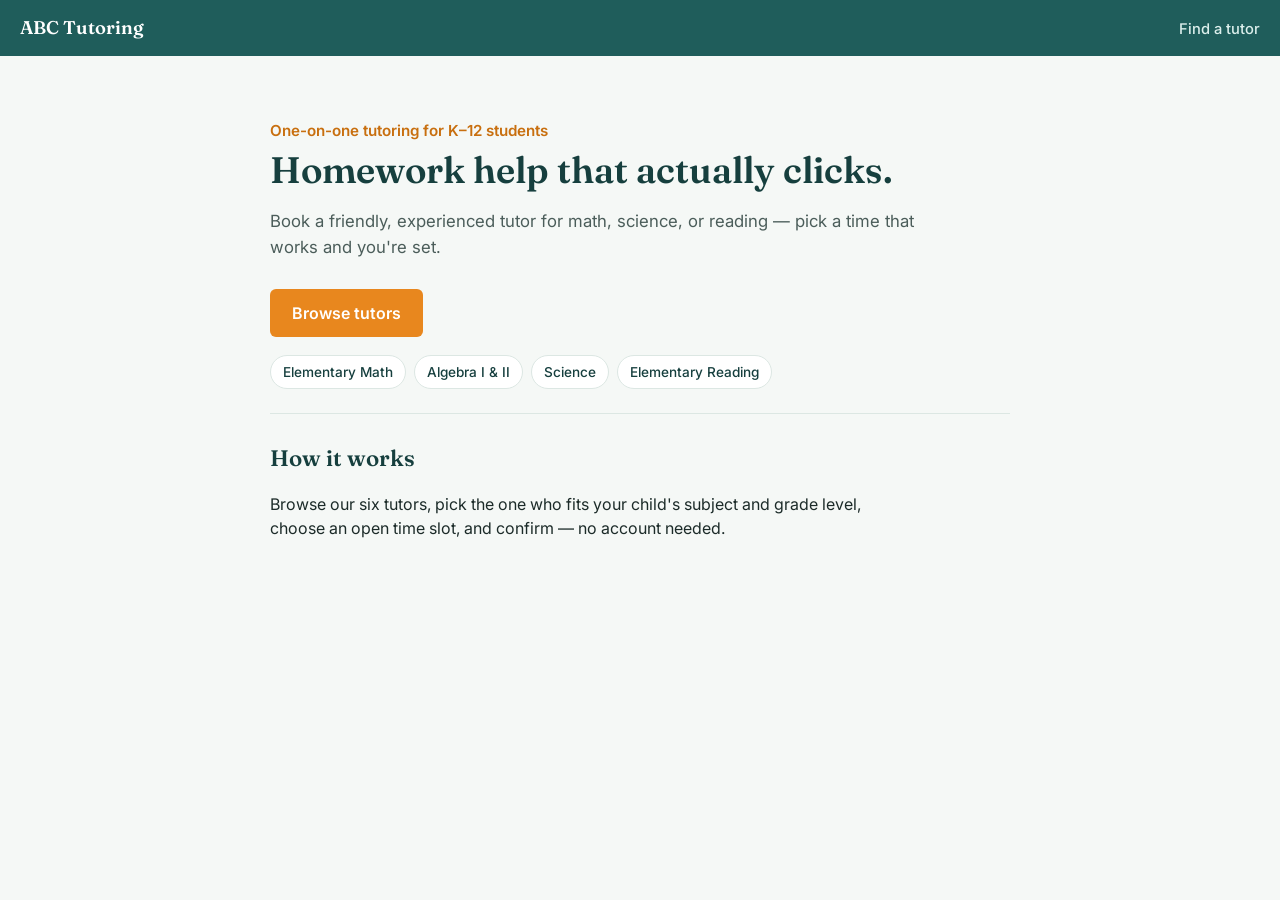
<file: index.html>
<!DOCTYPE html>
<html lang="en">
<head>
<meta charset="UTF-8">
<meta name="viewport" content="width=device-width, initial-scale=1.0">
<title>ABC Tutoring</title>
<link rel="stylesheet" href="css/styles.css">
<script src="js/posthog-init.js"></script>
</head>
<body>

<nav class="site-nav">
  <a class="brand" href="index.html">ABC Tutoring</a>
  <div class="links">
    <a href="tutors.html">Find a tutor</a>
  </div>
</nav>

<main>
  <section class="hero">
    <div class="eyebrow-note">One-on-one tutoring for K–12 students</div>
    <h1>Homework help that actually clicks.</h1>
    <p>Book a friendly, experienced tutor for math, science, or reading — pick a time that works and you're set.</p>
    <a class="cta-button" href="tutors.html">Browse tutors</a>

    <div class="subject-row">
      <span class="subject-pill">Elementary Math</span>
      <span class="subject-pill">Algebra I & II</span>
      <span class="subject-pill">Science</span>
      <span class="subject-pill">Elementary Reading</span>
    </div>
  </section>

  <section>
    <h2>How it works</h2>
    <p>Browse our six tutors, pick the one who fits your child's subject and grade level, choose an open time slot, and confirm — no account needed.</p>
  </section>
</main>

</body>
</html>
</file>
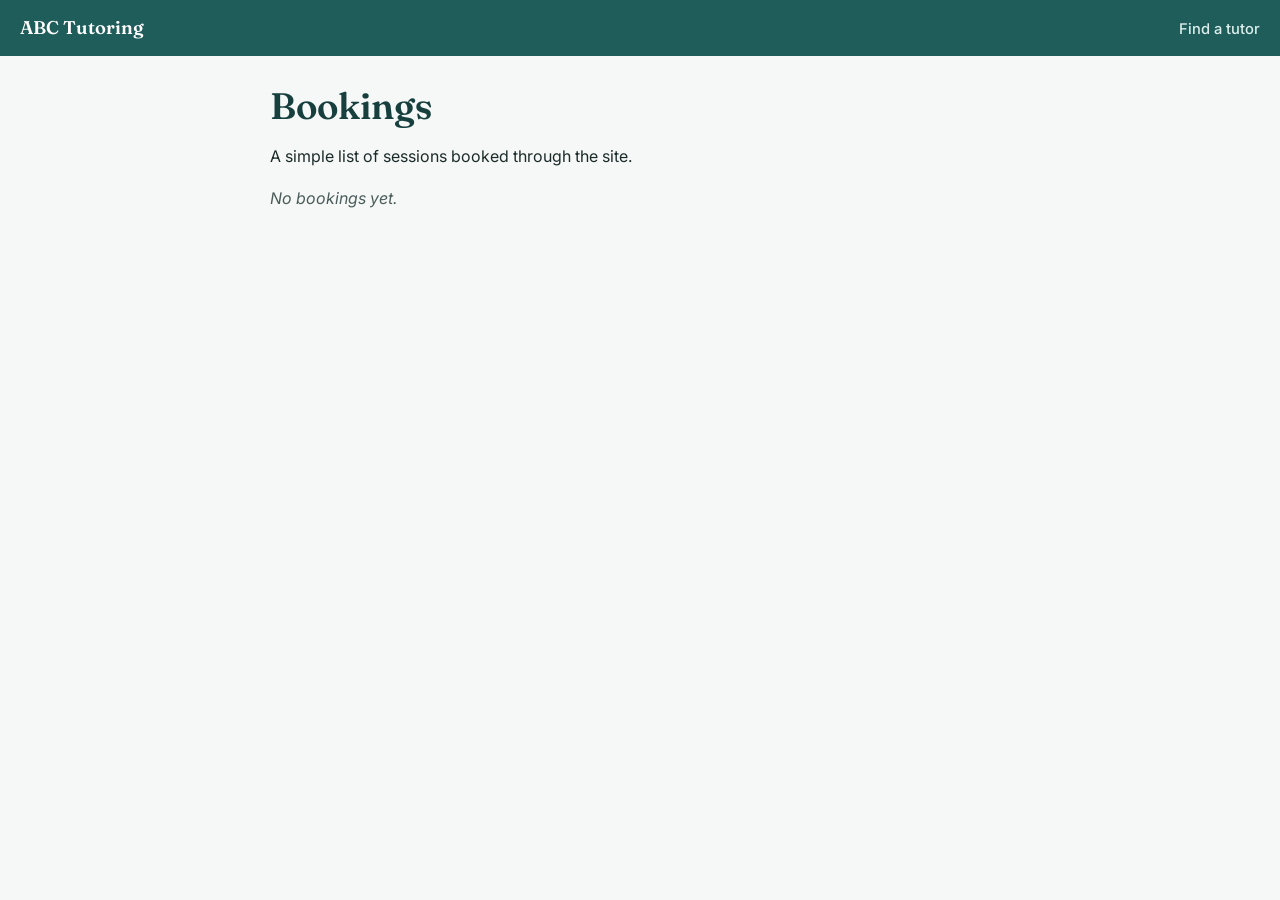
<file: bookings.html>
<!DOCTYPE html>
<html lang="en">
<head>
<meta charset="UTF-8">
<meta name="viewport" content="width=device-width, initial-scale=1.0">
<title>Bookings — ABC Tutoring</title>
<link rel="stylesheet" href="css/styles.css">
<script src="js/posthog-init.js"></script>
</head>
<body>

<nav class="site-nav">
  <a class="brand" href="index.html">ABC Tutoring</a>
  <div class="links">
    <a href="tutors.html">Find a tutor</a>
  </div>
</nav>

<main>
  <h1>Bookings</h1>
  <p>A simple list of sessions booked through the site.</p>
  <div id="bookings-table" style="margin-top:18px;"></div>
</main>

<script src="js/data.js"></script>
<script>
  const bookings = loadBookings();
  const container = document.getElementById("bookings-table");

  if (bookings.length === 0) {
    container.innerHTML = `<p class="empty-note">No bookings yet.</p>`;
  } else {
    const rows = bookings.map(b => `
      <tr>
        <td>${b.day} ${b.time}</td>
        <td>${b.tutorName}</td>
        <td>${b.studentFirstName} (Gr. ${b.studentGrade})</td>
        <td>${b.subject}</td>
        <td>${b.parentName}<br>${b.parentEmail}</td>
      </tr>
    `).join("");

    container.innerHTML = `
      <table>
        <thead>
          <tr><th>When</th><th>Tutor</th><th>Student</th><th>Subject</th><th>Parent</th></tr>
        </thead>
        <tbody>${rows}</tbody>
      </table>
    `;
  }
</script>

</body>
</html>
</file>
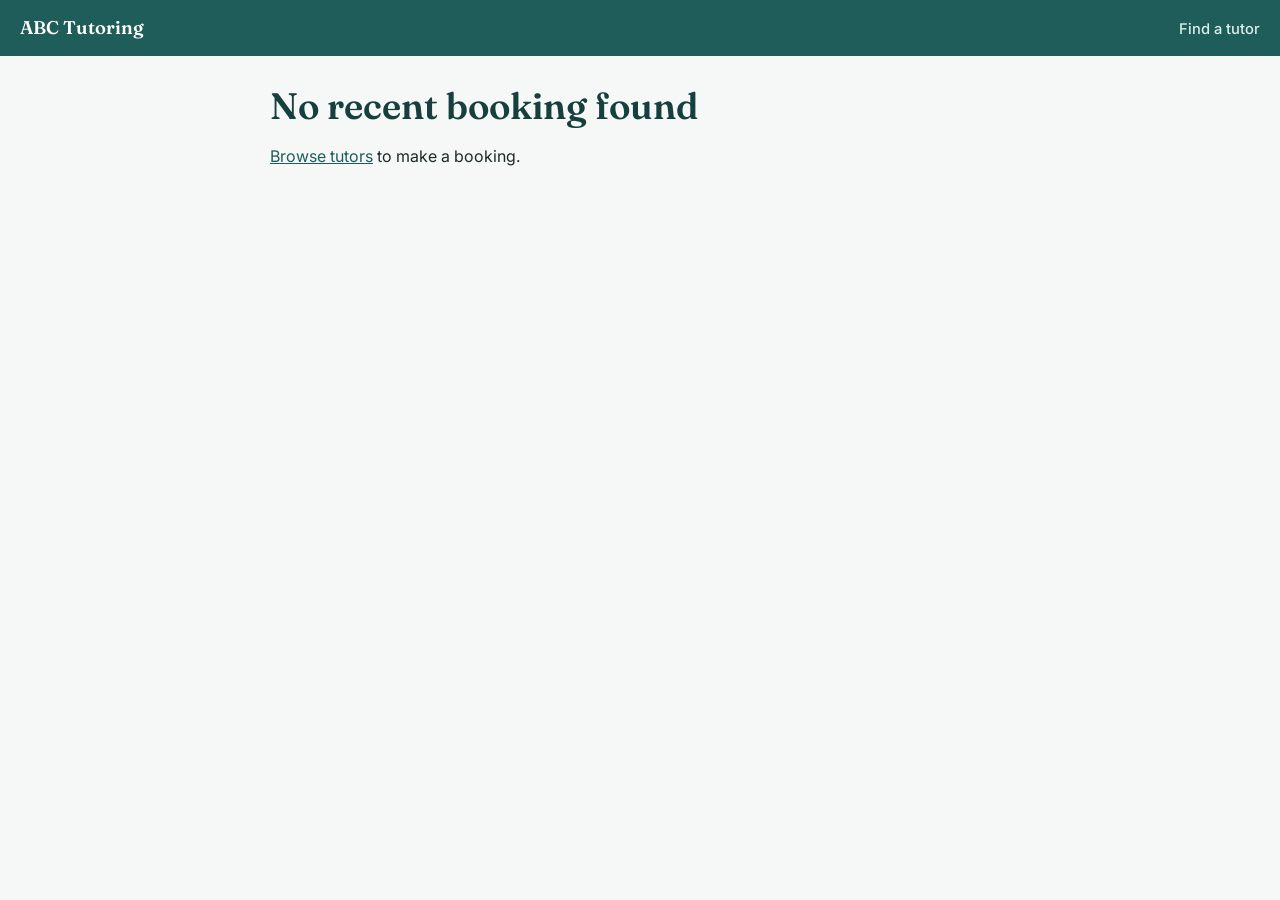
<file: confirmation.html>
<!DOCTYPE html>
<html lang="en">
<head>
<meta charset="UTF-8">
<meta name="viewport" content="width=device-width, initial-scale=1.0">
<title>Booking Confirmed — ABC Tutoring</title>
<link rel="stylesheet" href="css/styles.css">
<script src="js/posthog-init.js"></script>
</head>
<body>

<nav class="site-nav">
  <a class="brand" href="index.html">ABC Tutoring</a>
  <div class="links">
    <a href="tutors.html">Find a tutor</a>
  </div>
</nav>

<main id="main-content"></main>

<script>
  const raw = sessionStorage.getItem("last_booking");
  const main = document.getElementById("main-content");

  if (!raw) {
    main.innerHTML = `<h1>No recent booking found</h1><p><a href="tutors.html">Browse tutors</a> to make a booking.</p>`;
  } else {
    const b = JSON.parse(raw);
    main.innerHTML = `
      <h1>You're booked!</h1>
      <div class="confirmation-box">
        <p><strong>${b.studentFirstName}</strong> (Grade ${b.studentGrade}) is booked with
        <strong>${b.tutorName}</strong> for <strong>${b.subject}</strong>.</p>
        <p><strong>${b.day} at ${b.time}</strong></p>
        <p>We'll be in touch at ${b.parentEmail} if anything changes. Feel free to screenshot this page for your records.</p>
      </div>
      <p style="margin-top:20px;"><a href="tutors.html">Book another session</a></p>
    `;
  }
</script>

</body>
</html>
</file>
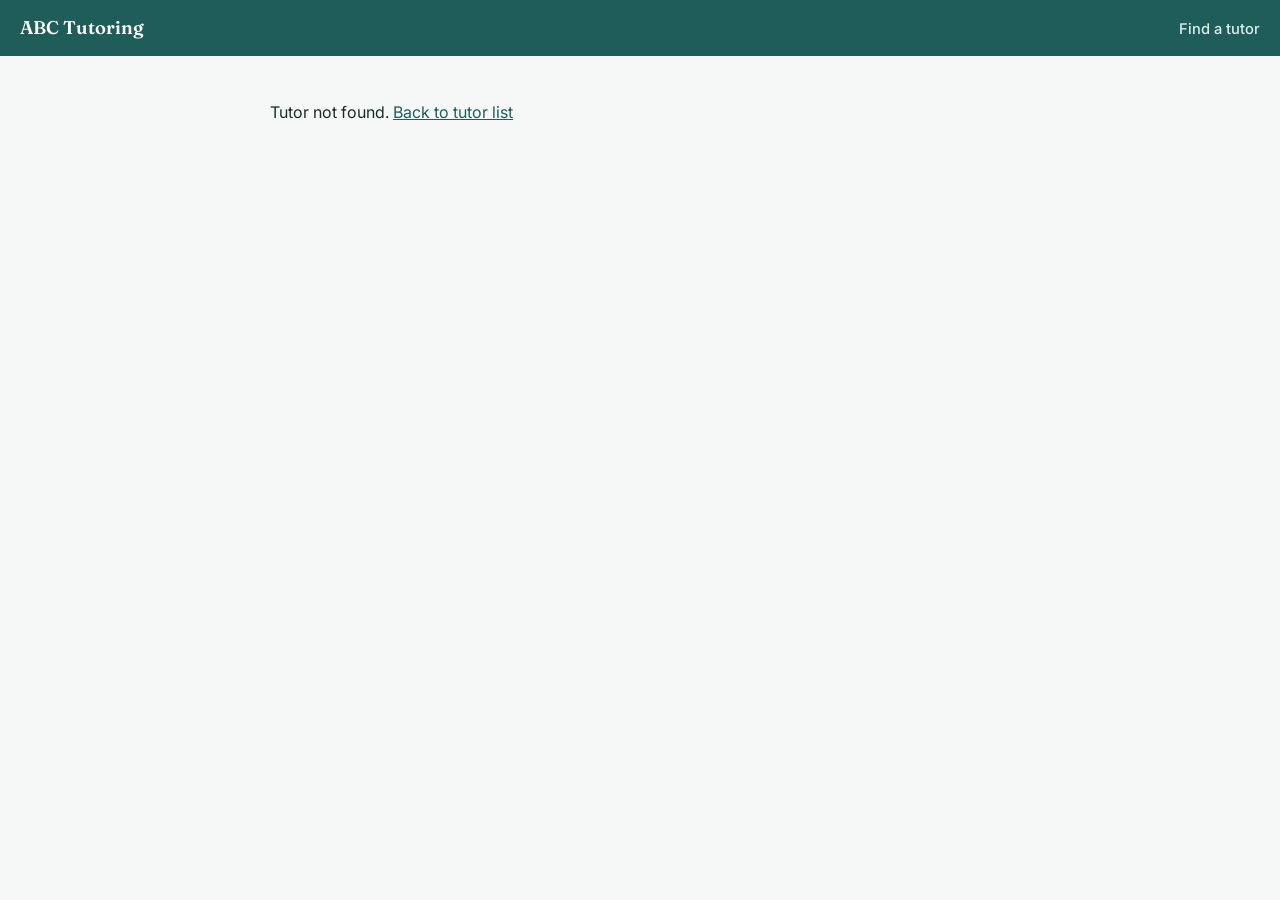
<file: tutor.html>
<!DOCTYPE html>
<html lang="en">
<head>
<meta charset="UTF-8">
<meta name="viewport" content="width=device-width, initial-scale=1.0">
<title>Tutor Profile — ABC Tutoring</title>
<link rel="stylesheet" href="css/styles.css">
<script src="js/posthog-init.js"></script>
</head>
<body>

<nav class="site-nav">
  <a class="brand" href="index.html">ABC Tutoring</a>
  <div class="links">
    <a href="tutors.html">Find a tutor</a>
  </div>
</nav>

<main id="main-content">
  <!-- Populated by JS -->
</main>

<script src="js/data.js"></script>
<script>
  const params = new URLSearchParams(window.location.search);
  const tutorId = params.get("id");
  const tutor = getTutorById(tutorId);
  const main = document.getElementById("main-content");

  if (!tutor) {
    main.innerHTML = `<p>Tutor not found. <a href="tutors.html">Back to tutor list</a></p>`;
  } else {
    renderProfile();
  }

  function renderProfile() {
    main.innerHTML = `
      <div class="profile-header">
        <img src="${tutor.photo}" alt="${tutor.name}">
        <div>
          <h1>${tutor.name}</h1>
          <div class="profile-facts">${tutor.grades} &middot; $${tutor.rate}/hr</div>
        </div>
      </div>
      <p class="profile-facts"><strong>Subjects:</strong> ${tutor.subjects.join(", ")}</p>

      <section class="slots-section">
        <h2>Pick a time</h2>
        <div class="slot-list" id="slot-list"></div>
      </section>

      <section class="booking-form hidden" id="booking-form-section">
        <h2>Booking details</h2>
        <div class="selected-slot-note" id="selected-slot-note"></div>
        <form id="booking-form">
          <label for="parentName">Parent name</label>
          <input type="text" id="parentName" required>

          <label for="parentEmail">Parent email</label>
          <input type="email" id="parentEmail" required>

          <label for="studentFirstName">Student's first name</label>
          <input type="text" id="studentFirstName" required>

          <label for="studentGrade">Student's grade</label>
          <select id="studentGrade" required>
            <option value="">Select grade</option>
            ${["K","1","2","3","4","5","6","7","8","9","10"].map(g => `<option value="${g}">${g}</option>`).join("")}
          </select>

          <label for="subject">Subject</label>
          <select id="subject" required>
            ${tutor.subjects.map(s => `<option value="${s}">${s}</option>`).join("")}
          </select>

          <button type="submit" class="cta-button" style="margin-top:18px;">Confirm booking</button>
        </form>
      </section>
    `;

    renderSlots();

    document.getElementById("booking-form").addEventListener("submit", handleBookingSubmit);

    // Track that this tutor's profile was viewed
    if (window.posthog) {
      posthog.capture("tutor_profile_viewed", {
        tutor_id: tutor.id,
        tutor_name: tutor.name
      });
    }
  }

  let selectedSlot = null;

  function renderSlots() {
    const slotList = document.getElementById("slot-list");
    slotList.innerHTML = "";
    tutor.slots.forEach(slot => {
      const btn = document.createElement("button");
      btn.type = "button";
      btn.className = "slot-button" + (slot.booked ? " taken" : "");
      btn.textContent = `${slot.day} ${slot.time}`;
      btn.disabled = slot.booked;
      if (!slot.booked) {
        btn.addEventListener("click", () => selectSlot(slot));
      }
      slotList.appendChild(btn);
    });
  }

  function selectSlot(slot) {
    selectedSlot = slot;
    document.getElementById("booking-form-section").classList.remove("hidden");
    document.getElementById("selected-slot-note").textContent =
      `Booking ${tutor.name} — ${slot.day} at ${slot.time}`;
    document.getElementById("booking-form-section").scrollIntoView({ behavior: "smooth" });

    if (window.posthog) {
      posthog.capture("booking_started", {
        tutor_id: tutor.id,
        tutor_name: tutor.name,
        day: slot.day,
        time: slot.time
      });
    }
  }

  function handleBookingSubmit(e) {
    e.preventDefault();
    if (!selectedSlot) return;

    const booking = {
      tutorId: tutor.id,
      tutorName: tutor.name,
      day: selectedSlot.day,
      time: selectedSlot.time,
      parentName: document.getElementById("parentName").value,
      parentEmail: document.getElementById("parentEmail").value,
      studentFirstName: document.getElementById("studentFirstName").value,
      studentGrade: document.getElementById("studentGrade").value,
      subject: document.getElementById("subject").value,
      bookedAt: new Date().toISOString()
    };

    saveBooking(booking);
    markSlotBooked(tutor.id, selectedSlot.day, selectedSlot.time);

    if (window.posthog) {
      posthog.capture("booking_completed", {
        tutor_id: tutor.id,
        tutor_name: tutor.name,
        subject: booking.subject,
        student_grade: booking.studentGrade
      });
    }

    // Store the last booking so confirmation.html can show it
    sessionStorage.setItem("last_booking", JSON.stringify(booking));
    window.location.href = "confirmation.html";
  }
</script>

</body>
</html>
</file>
<file: css/styles.css>
@import url('https://fonts.googleapis.com/css2?family=Fraunces:wght@500;600;700&family=Inter:wght@400;500;600;700&display=swap');

:root {
  --teal: #1F5D5B;
  --teal-dark: #163F3E;
  --mint-bg: #F5F8F6;
  --amber: #E8871E;
  --amber-dark: #C86F0F;
  --ink: #1C2B29;
  --ink-soft: #4B5D5A;
  --line: #DCE7E3;
  --white: #FFFFFF;
}

* { box-sizing: border-box; }

body {
  margin: 0;
  font-family: 'Inter', system-ui, sans-serif;
  background: var(--mint-bg);
  color: var(--ink);
  line-height: 1.5;
}

h1, h2, h3 {
  font-family: 'Fraunces', Georgia, serif;
  color: var(--teal-dark);
  margin: 0 0 0.4em 0;
  font-weight: 600;
}

h1 { font-size: 1.9rem; line-height: 1.2; }
h2 { font-size: 1.4rem; }
h3 { font-size: 1.1rem; }

a { color: var(--teal); }

p { max-width: 62ch; }

/* ---- Nav ---- */
.site-nav {
  background: var(--teal);
  padding: 14px 20px;
  display: flex;
  align-items: center;
  justify-content: space-between;
}

.site-nav .brand {
  color: var(--white);
  font-family: 'Fraunces', serif;
  font-weight: 600;
  font-size: 1.15rem;
  text-decoration: none;
}

.site-nav .links a {
  color: #DCEFEC;
  text-decoration: none;
  margin-left: 18px;
  font-size: 0.92rem;
  font-weight: 500;
}

.site-nav .links a:hover { color: var(--white); }

/* ---- Layout ---- */
main {
  max-width: 780px;
  margin: 0 auto;
  padding: 28px 20px 60px;
}

/* ---- Hero (homepage) ---- */
.hero {
  padding: 36px 0 24px;
  border-bottom: 1px solid var(--line);
  margin-bottom: 28px;
}

.hero .eyebrow-note {
  color: var(--amber-dark);
  font-weight: 600;
  font-size: 0.95rem;
  margin-bottom: 6px;
}

.hero p {
  color: var(--ink-soft);
  font-size: 1.05rem;
}

.cta-button {
  display: inline-block;
  background: var(--amber);
  color: var(--white);
  font-weight: 600;
  padding: 12px 22px;
  border-radius: 6px;
  text-decoration: none;
  border: none;
  font-size: 1rem;
  cursor: pointer;
  margin-top: 12px;
}

.cta-button:hover { background: var(--amber-dark); }

.subject-row {
  display: flex;
  flex-wrap: wrap;
  gap: 8px;
  margin-top: 18px;
}

.subject-pill {
  background: var(--white);
  border: 1px solid var(--line);
  color: var(--teal-dark);
  padding: 6px 12px;
  border-radius: 20px;
  font-size: 0.85rem;
  font-weight: 500;
}

/* ---- Tutor list ---- */
.tutor-row {
  display: flex;
  gap: 14px;
  background: var(--white);
  border: 1px solid var(--line);
  border-left: 4px solid var(--teal);
  border-radius: 6px;
  padding: 14px;
  margin-bottom: 12px;
  text-decoration: none;
  color: var(--ink);
  align-items: center;
}

.tutor-row img {
  width: 64px;
  height: 64px;
  border-radius: 50%;
  object-fit: cover;
  flex-shrink: 0;
}

.tutor-row .info { flex: 1; }

.tutor-row .info h3 { margin-bottom: 2px; }

.tutor-row .meta {
  color: var(--ink-soft);
  font-size: 0.88rem;
}

.tutor-row .rate {
  color: var(--teal-dark);
  font-weight: 600;
  white-space: nowrap;
}

/* ---- Tutor profile ---- */
.profile-header {
  display: flex;
  gap: 18px;
  align-items: center;
  margin-bottom: 22px;
}

.profile-header img {
  width: 92px;
  height: 92px;
  border-radius: 50%;
  object-fit: cover;
}

.profile-facts {
  color: var(--ink-soft);
  margin-bottom: 20px;
}

.profile-facts strong { color: var(--ink); }

.slots-section h2 { margin-top: 0; }

.slot-list {
  display: flex;
  flex-wrap: wrap;
  gap: 10px;
  margin: 14px 0 26px;
}

.slot-button {
  border: 1px solid var(--teal);
  background: var(--white);
  color: var(--teal-dark);
  padding: 10px 16px;
  border-radius: 6px;
  font-weight: 600;
  font-size: 0.92rem;
  cursor: pointer;
}

.slot-button:hover { background: #EAF3F1; }

.slot-button.taken {
  border-color: var(--line);
  color: #9AA8A5;
  background: #F1F4F3;
  text-decoration: line-through;
  cursor: not-allowed;
}

/* ---- Booking form ---- */
.booking-form {
  background: var(--white);
  border: 1px solid var(--line);
  border-radius: 6px;
  padding: 20px;
}

.booking-form.hidden { display: none; }

.booking-form label {
  display: block;
  font-weight: 600;
  font-size: 0.9rem;
  margin: 14px 0 6px;
}

.booking-form label:first-of-type { margin-top: 0; }

.booking-form input, .booking-form select {
  width: 100%;
  padding: 10px;
  border: 1px solid var(--line);
  border-radius: 5px;
  font-family: inherit;
  font-size: 0.95rem;
}

.selected-slot-note {
  background: #EAF3F1;
  border-radius: 5px;
  padding: 10px 14px;
  font-size: 0.9rem;
  color: var(--teal-dark);
  margin-bottom: 6px;
}

/* ---- Confirmation ---- */
.confirmation-box {
  background: var(--white);
  border: 1px solid var(--line);
  border-left: 4px solid var(--amber);
  border-radius: 6px;
  padding: 20px;
}

/* ---- Bookings admin list ---- */
table {
  width: 100%;
  border-collapse: collapse;
  background: var(--white);
  font-size: 0.9rem;
}

th, td {
  text-align: left;
  padding: 10px 8px;
  border-bottom: 1px solid var(--line);
}

th {
  color: var(--teal-dark);
  font-family: 'Fraunces', serif;
  font-weight: 600;
}

.empty-note {
  color: var(--ink-soft);
  font-style: italic;
}

@media (min-width: 640px) {
  h1 { font-size: 2.3rem; }
}
</file>
